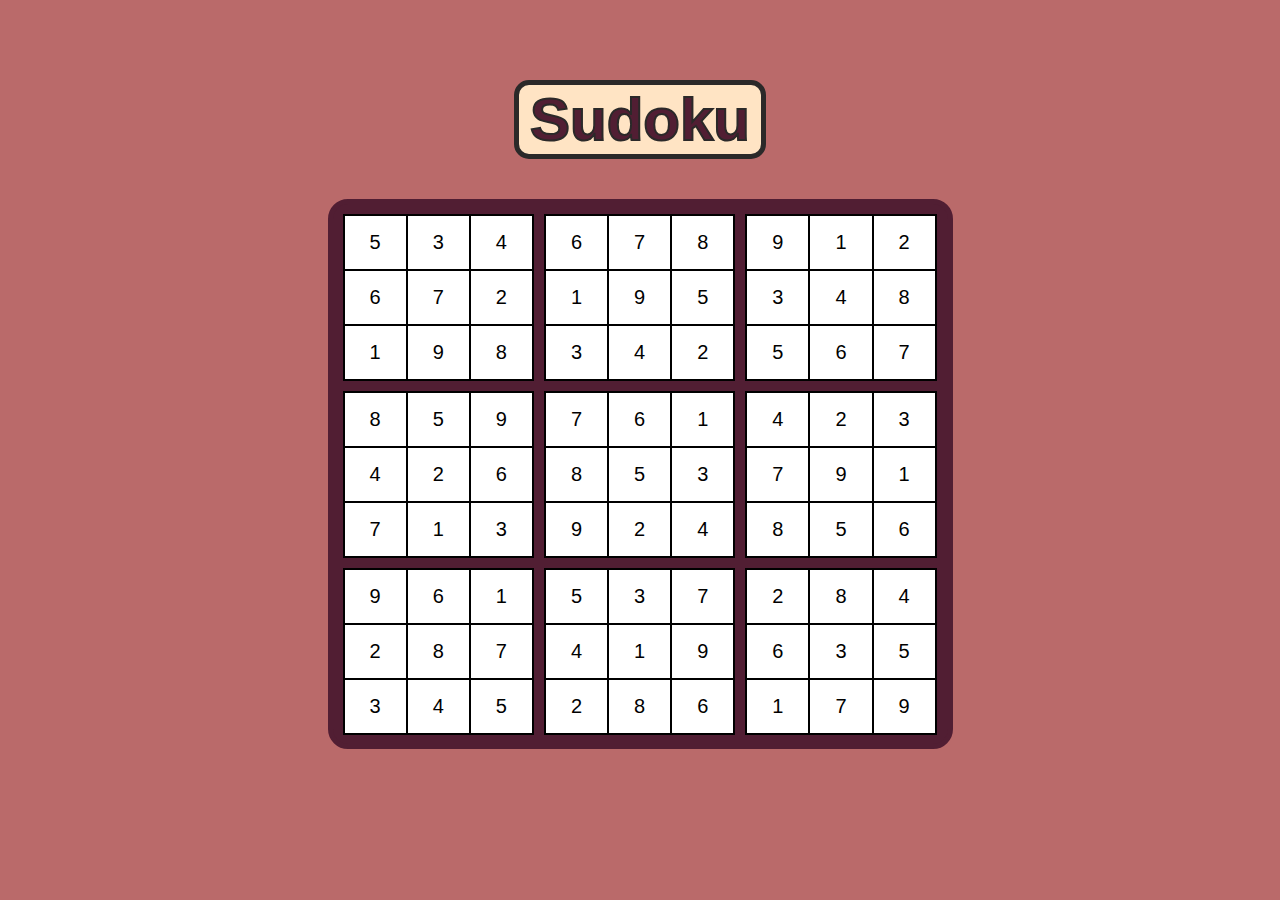
<file: 2.Hafta sudoku/index.html>
<html>

<head>
    <link rel="stylesheet" href="ben.css">
</head>

<body>

    <h1> Sudoku</h1>
    <div class="hersey">
        <div class="a">
            <table>
                <tr>
                    <td>5</td>
                    <td>3</td>
                    <td>4</td>
                </tr>
                <tr>
                    <td>6</td>
                    <td>7</td>
                    <td>2</td>
                </tr>
                <tr>
                    <td>1</td>
                    <td>9</td>
                    <td>8</td>
                </tr>

            </table>

            <table>
                <tr>
                    <td>8</td>
                    <td>5</td>
                    <td>9</td>
                </tr>
                <tr>
                    <td>4</td>
                    <td>2</td>
                    <td>6</td>
                </tr>
                <tr>
                    <td>7</td>
                    <td>1</td>
                    <td>3</td>
                </tr>

            </table>



            <table>

                <tr>
                    <td>9</td>
                    <td>6</td>
                    <td>1</td>
                </tr>
                <tr>
                    <td>2</td>
                    <td>8</td>
                    <td>7</td>
                </tr>
                <tr>
                    <td>3</td>
                    <td>4</td>
                    <td>5</td>
                </tr>

            </table>
        </div>




        <div class="b">
            <table>
                <tr>
                    <td>6</td>
                    <td>7</td>
                    <td>8</td>
                </tr>
                <tr>
                    <td>1</td>
                    <td>9</td>
                    <td>5</td>
                </tr>
                <tr>
                    <td>3</td>
                    <td>4</td>
                    <td>2</td>
                </tr>

            </table>

            <table>
                <tr>
                    <td>7</td>
                    <td>6</td>
                    <td>1</td>
                </tr>
                <tr>
                    <td>8</td>
                    <td>5</td>
                    <td>3</td>
                </tr>
                <tr>
                    <td>9</td>
                    <td>2</td>
                    <td>4</td>
                </tr>

            </table>

            <table>
                <tr>
                    <td>5</td>
                    <td>3</td>
                    <td>7</td>
                </tr>
                <tr>
                    <td>4</td>
                    <td>1</td>
                    <td>9</td>
                </tr>
                <tr>
                    <td>2</td>
                    <td>8</td>
                    <td>6</td>
                </tr>

            </table>

        </div>

        <div class="c">
            <table>
                <tr>
                    <td>9</td>
                    <td>1</td>
                    <td>2</td>
                </tr>
                <tr>
                    <td>3</td>
                    <td>4</td>
                    <td>8</td>
                </tr>
                <tr>
                    <td>5</td>
                    <td>6</td>
                    <td>7</td>
                </tr>

            </table>

            <table>
                <tr>
                    <td>4</td>
                    <td>2</td>
                    <td>3</td>
                </tr>
                <tr>
                    <td>7</td>
                    <td>9</td>
                    <td>1</td>
                </tr>
                <tr>
                    <td>8</td>
                    <td>5</td>
                    <td>6</td>
                </tr>

            </table>

            <table>
                <tr>
                    <td>2</td>
                    <td>8</td>
                    <td>4</td>
                </tr>
                <tr>
                    <td>6</td>
                    <td>3</td>
                    <td>5</td>
                </tr>
                <tr>
                    <td>1</td>
                    <td>7</td>
                    <td>9</td>
                </tr>

            </table>
        </div>
    </div>
</body>



</html>
</file>
<file: 2.Hafta sudoku/ben.css>
body {
    background-color: rgb(186, 106, 106);
}

h1 {
    -webkit-text-stroke: 2px rgb(43, 41, 41);
    text-align: center;
    font-size: 60px;
    font-family: Arial, Helvetica, sans-serif;
    border: 5px solid rgb(43, 41, 41);
    margin-left: 40%;
    margin-right: 40%;
    margin-top: 80;
    background-color: bisque;
    color: rgb(81, 30, 51);
    border-radius: 15px;
    
}

table,tr,td {
    border: 2px solid black;
    border-collapse: collapse;
    font-size: 20px;
    font-family: Helvetica;
    padding-bottom: 15px;
    padding-top: 15px;
    padding-left: 25px;
    padding-right: 25px;
    background-color: rgb(255, 255, 255);
}

td:hover{
    background-color: bisque;
}
.hersey {
    border: 5px solid  rgb(81, 30, 51);
    width: 615;
    height: 540;
    margin: auto;
    display: flex;
    background-color: rgb(81, 30, 51);
    border-radius: 20px;
}

table {
    margin-top: 10;
    margin-bottom: 10;
    margin-left: 10;
}
</file>
